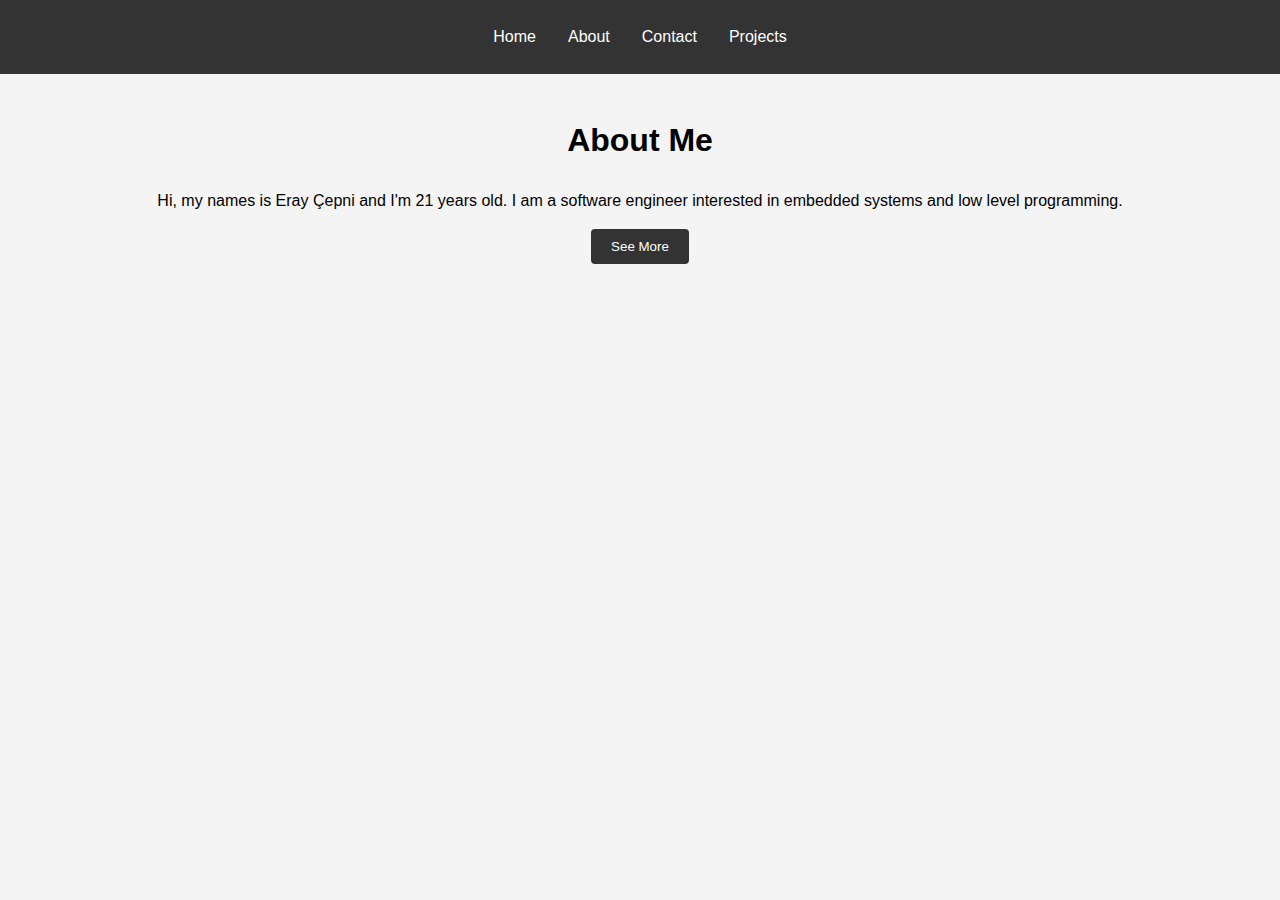
<file: about.html>
<!DOCTYPE html>
<html lang="en">
<head>
    <meta charset="UTF-8">
    <meta name="viewport" content="width=device-width, initial-scale=1.0">
    <title>About</title>
    <link rel="stylesheet" href="style.css">
</head>
<body>
    <nav>
        <ul>
            <li><a href="index.html">Home</a></li>
            <li><a href="about.html">About</a></li>
            <li><a href="contact.html">Contact</a></li>
            <li><a href="projects.html">Projects</a></li>
        </ul>
    </nav>
    <div class="content">
        <h1>About Me</h1>
        <p>Hi, my names is Eray Çepni and I'm 21 years old. I am a software engineer interested in embedded systems and low level programming.</p>

        <!-- See More button -->
        <button id="seeMoreBtn" onclick="toggleMoreInfo()">See More</button>

        <!-- Hidden additional information -->
        <div id="moreInfo" class="hidden-info">
            <p>I have experience with C/C++ programming languages and STM32 microcontroller family, and I am constantly improving myself on hardware design. In my spare time, I enjoy working on personal projects, participate in simracing leagues.</p>
            <p>In addition, I am also interested in graphics programming and have some experience with graphics engine development.</p>
        </div>
    </div>

    <script src="script.js"></script>
</body>
</html>
</file>
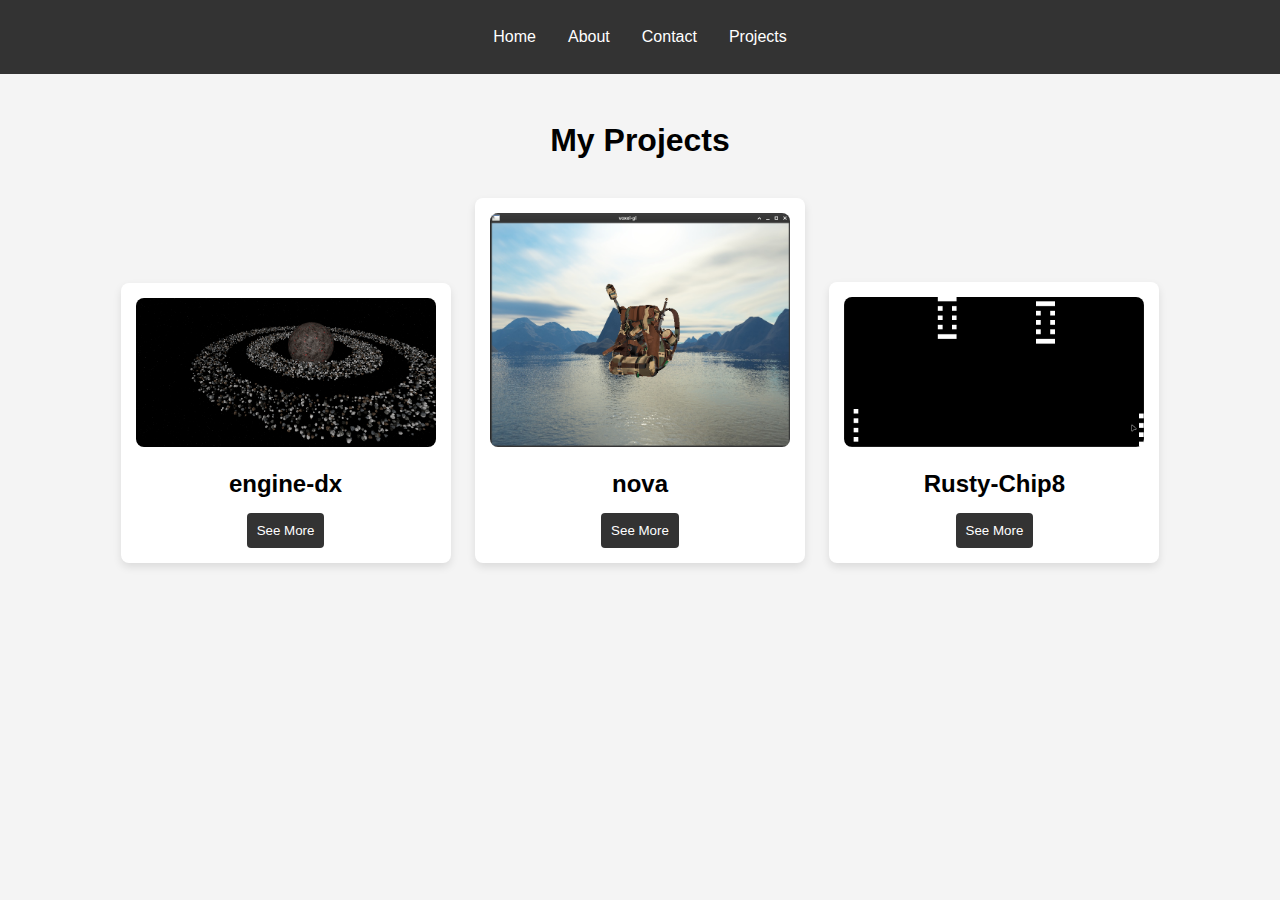
<file: projects.html>
<!DOCTYPE html>
<html lang="en">
<head>
    <meta charset="UTF-8">
    <meta name="viewport" content="width=device-width, initial-scale=1.0">
    <title>Projects</title>
    <link rel="stylesheet" href="style.css">
</head>
<body>
    <nav>
        <ul>
            <li><a href="index.html">Home</a></li>
            <li><a href="about.html">About</a></li>
            <li><a href="contact.html">Contact</a></li>
	    <li><a href="projects.html">Projects</a></li>
        </ul>
    </nav>
    <div class="projects-container">
        <h1>My Projects</h1>

        <div class="project-card" onclick="openPopup('project1')">
            <img src="img/project-1.png" alt="engine-dx">
            <h2>engine-dx</h2>
            <button>See More</button>
        </div>

        <div class="project-card" onclick="openPopup('project2')">
            <img src="img/project-2.png" alt="Nova">
            <h2>nova</h2>
            <button>See More</button>
        </div>

        <div class="project-card" onclick="openPopup('project3')">
            <img src="img/project-3.png" alt="Rusty-chip8">
            <h2>Rusty-Chip8</h2>
            <button>See More</button>
        </div>

        <!-- Popup windows -->
        <div id="project1" class="popup">
            <div class="popup-content">
                <span class="close" onclick="closePopup('project1')">&times;</span>
                <h2>engine-dx Details</h2>
                <p>This is a graphics engine developed with C++17 and DirectX 11. It has point and directional lighting, instancing, gltf model loading, and shadow mapping. You can review source code by the link below</p>
		<a href= "https://github.com/ErayCep/engine-dx">Github</a>
            </div>
        </div>

        <div id="project2" class="popup">
            <div class="popup-content">
                <span class="close" onclick="closePopup('project2')">&times;</span>
                <h2>Nova Details</h2>
                <p>This was my first graphics engine. It is developed with C++17 and OpenGL. It has directional and point lights, shadow-mapping, instancing, skyboxes, and model loading(gltf, obj files etc.). You can view the project by the link below</p>
		<a href="https://github.com/ErayCep/nova">Github</a>
            </div>
        </div>

        <div id="project3" class="popup">
            <div class="popup-content">
                <span class="close" onclick="closePopup('project3')">&times;</span>
                <h2>Rusty-Chip8 Details</h2>
                <p>This is a chip8 emulator developed with Rust Programming Language. Chip-8 was the first processor used in video games. Due to it's rather simple nature, and my interest in low level programming I tried to develop an emulator for it. I used SDL2 for windowing and chip-8 reference manual for programming. You can view the project by the link below</p>
		<a href="https://github.com/ErayCep/rusty-chip8">Github</a>
            </div>
        </div>
    </div>

    <script src="script.js"></script>
</body>
</html>
</file>
<file: style.css>
body {
    font-family: Arial, sans-serif;
    line-height: 1.6;
    margin: 0;
    padding: 0;
    background-color: #f4f4f4;
}

nav {
    background-color: #333;
    color: #fff;
    padding: 0.5em;
}

nav ul {
    list-style: none;
    display: flex;
    justify-content: center;
    padding: 0;
}

nav ul li {
    margin: 0 1em;
}

nav a {
    color: #fff;
    text-decoration: none;
}

.clock-container {
    text-align: center;
    margin-top: 50px;
}

.content {
    padding: 20px;
    text-align: center;
}

form {
    display: inline-block;
    text-align: left;
}

input, textarea {
    width: 100%;
    margin-bottom: 10px;
    padding: 8px;
    border: 1px solid #ccc;
    border-radius: 4px;
}

button {
    padding: 10px 20px;
    background-color: #333;
    color: #fff;
    border: none;
    border-radius: 4px;
    cursor: pointer;
}

button:hover {
    background-color: #555;
}

.projects-container {
    text-align: center;
    padding: 20px;
}

.project-card {
    display: inline-block;
    width: 300px;
    margin: 10px;
    padding: 15px;
    background-color: #fff;
    border-radius: 8px;
    box-shadow: 0 4px 8px rgba(0, 0, 0, 0.1);
    cursor: pointer;
}

.project-card img {
    width: 100%;
    border-radius: 8px;
}

.project-card h2 {
    font-size: 1.5em;
    margin: 10px 0;
}

.project-card button {
    padding: 10px;
    background-color: #333;
    color: #fff;
    border: none;
    border-radius: 4px;
    cursor: pointer;
}

.project-card button:hover {
    background-color: #555;
}

/* Popup styling */
.popup {
    display: none; /* Hidden by default */
    position: fixed;
    z-index: 1;
    left: 0;
    top: 0;
    width: 100%;
    height: 100%;
    background-color: rgba(0, 0, 0, 0.5);
}

.popup-content {
    background-color: #fff;
    margin: 10% auto;
    padding: 20px;
    width: 80%;
    max-width: 500px;
    border-radius: 8px;
    box-shadow: 0 4px 8px rgba(0, 0, 0, 0.2);
    position: relative;
}

.popup-content h2 {
    margin-top: 0;
}

.popup-content .close {
    position: absolute;
    top: 10px;
    right: 20px;
    font-size: 24px;
    cursor: pointer;
}

.hidden-info {
    display: none; /* Hidden by default */
    margin-top: 10px;
}
</file>
